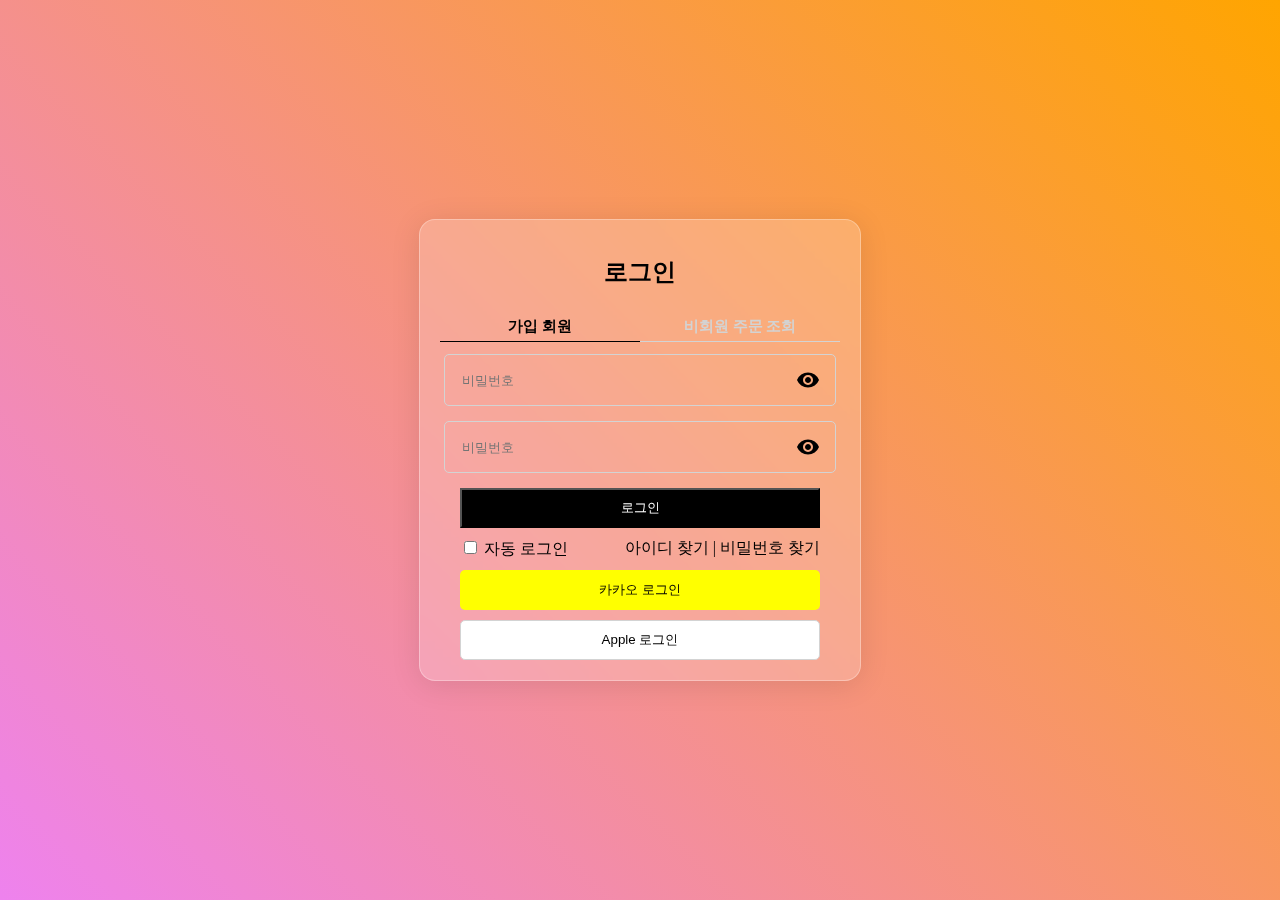
<file: index.html>
<!-- material theme icons 사용법 -->
<!DOCTYPE html>
<html lang="en">
<head>
    <meta charset="UTF-8">
    <meta http-equiv="X-UA-Compatible" content="IE=edge">
    <meta name="viewport" content="width=device-width, initial-scale=1.0">
    <link rel="stylesheet" href="style.css">
    <link href="https://fonts.googleapis.com/icon?family=Material+Icons" rel="stylesheet">
    <title>Document</title>
</head>
<body>
    <div class="container">
        <h1 class="title">로그인</h1>
        <div class="select-container">
            <h2 class="select" style="color: black; border-color: black;">가입 회원</h2>
            <h2 class="select" style="color: #D3D3D3; border-color: #D3D3D3;">비회원 주문 조회</h2>
        </div>
        
        <div id="password">
            <input class="input" placeholder="비밀번호">
            <span class="material-icons">
                visibility
            </span>
        </div>
        
        <div id="password">
            <input class="input" placeholder="비밀번호">
            <span class="material-icons">
                visibility
            </span>
        </div>
            
        <button class="login">로그인</button>
        <div class="text-container">
            <div>
                <input type="checkbox" id="check">
                <label for="check">자동 로그인</label>
            </div>
            <div>
                아이디 찾기 | 비밀번호 찾기
            </div>
        </div>
        <button class="kakao">카카오 로그인</button>
        <button class="apple">Apple 로그인</button>
    </div>
</body>
</html>
</file>
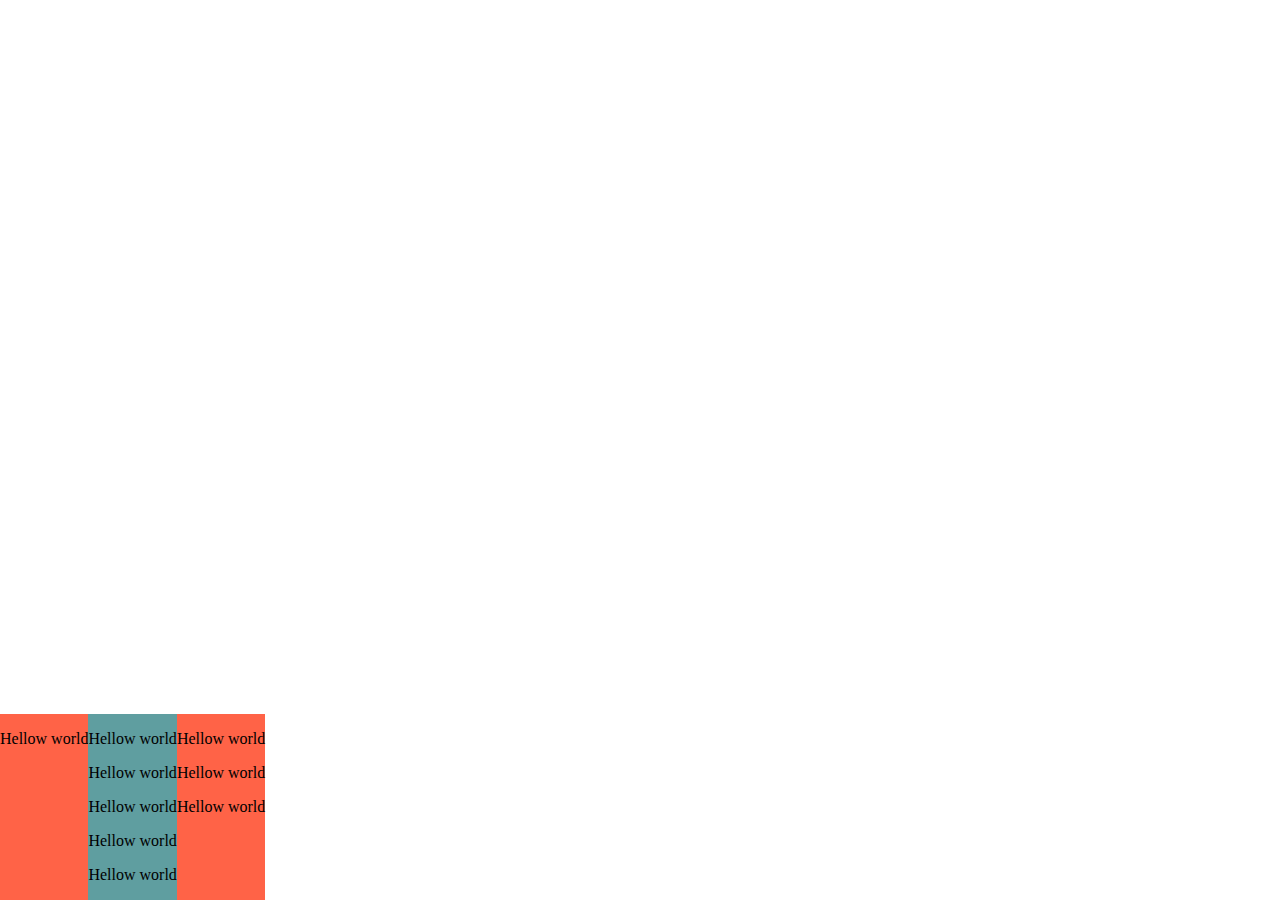
<file: flex.html>
<!DOCTYPE html>
<html lang="en">
<head>
    <meta charset="UTF-8">
    <meta http-equiv="X-UA-Compatible" content="IE=edge">
    <meta name="viewport" content="width=device-width, initial-scale=1.0">
    <title>Document</title>
    <style>
        body {
            margin: 0;
        }
        .container {
            display: flex;
            /* flex-direction: row-reverse; */
            flex-wrap: wrap;

            /* 정렬 */

            /* 지금 현재 축 방향으로 배치함, 디폴트값임 */
            /* justify-content: flex-start; */
            /* justify-content: flex-end; */
            /* justify-content: center; */
            
            /* 기본값, 그래서 스트레칭 하듯이 쭉 늘어나있음 */
            /* align-items: center; */
            
            /* 이건 wrap이 살아 있을때만 테스트 가능함 */
            align-content: flex-end;
            height: 100vh;
        }
        .container div {
            background-color: cadetblue;
        }
        .container div:nth-child(odd) {
            background-color: tomato;
        }
    </style>
</head>
<body>
    <div class="container">
        <div>
            <p>Hellow world</p>
        </div>
        <div>
            <p>Hellow world</p>
            <p>Hellow world</p>
            <p>Hellow world</p>
            <p>Hellow world</p>
            <p>Hellow world</p>
        </div>
        <div>
            <p>Hellow world</p>
            <p>Hellow world</p>
            <p>Hellow world</p>
        </div>
    </div>
</body>
</html>
</file>
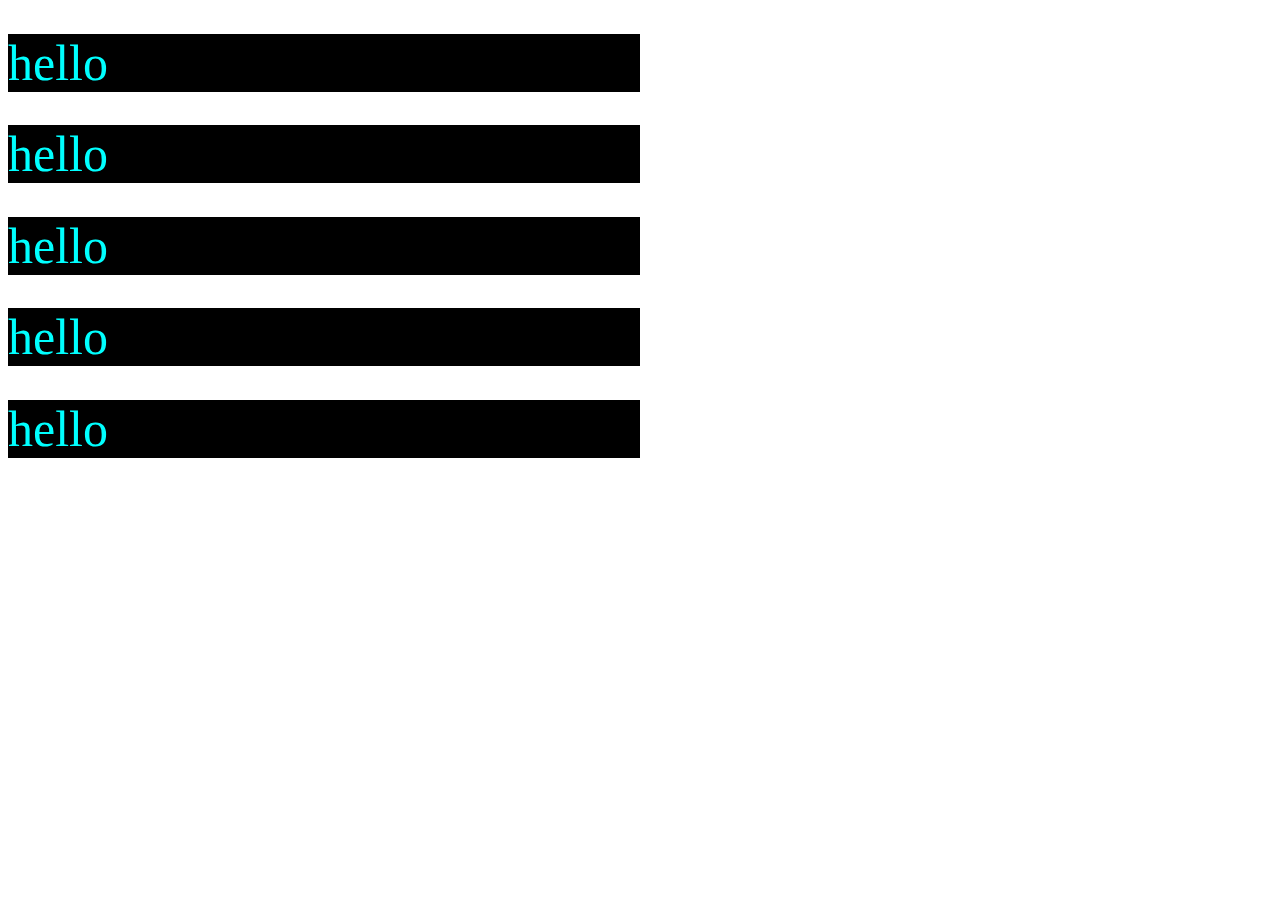
<file: test.html>
<!DOCTYPE html>
<html lang="en">
<head>
    <meta charset="UTF-8">
    <meta http-equiv="X-UA-Compatible" content="IE=edge">
    <meta name="viewport" content="width=device-width, initial-scale=1.0">
    <title>Document</title>
    <style>
        h1 {
            color: aqua;
            background-color: black;
            width: 50%;
            font-weight: lighter;
            font-size: 50px;
        }
        h1:hover {
            background-color: aqua;
        }
        h1:active {
            background-color: bisque;
        }
    </style>
</head>
<body>
    <h1>hello</h1>
    <h1>hello</h1>
    <h1>hello</h1>
    <h1>hello</h1>
    <h1>hello</h1>
</body>
</html>
</file>
<file: style.css>
body {
    display: flex;
    height: 100vh;
    justify-content: center;
    align-items: center;
    margin: 0;
    background: linear-gradient(45deg, Violet, Orange);
}

.title {
    font-size: 1.5rem;
}

.select-container {
    display: flex;
    width: 100%;
}

.select {
    font-size: 15px;
    display: flex;
    justify-content: center;
    align-items: center;
    border-bottom: 1px solid black;
    padding-bottom: 5px;
    width: 50%;
}


/* .input {
    border: 1px solid #D3D3D3;
    background-color: transparent;
    width: 90%;
    height: 40px;
    margin-bottom: 10px;
    border-radius: 5px;
    padding: 5px;
} */

#password {
    border: 1px solid #D3D3D3;
    display: flex;
    justify-content: space-between;
    padding: 0 15px;
    align-items: center;
    height: 50px;
    width: 90%;
    border-radius: 5px;
    margin-bottom: 15px;
}
.input {
    border: none;
    background-color: transparent;
    outline: none;
}

.login {
    width: 90%;
    height: 40px;
    background-color: black;
    color: white;
}
.kakao {
    margin-top: 10px;
    width: 90%;
    color: black;
    border: none;
    height: 40px;
    background-color: yellow;
    border-radius: 5px;
}
.apple {
    width: 90%;
    margin-top: 10px;
    color: black;
    border: 1px solid #D3D3D3;
    height: 40px;
    background-color: white;
    border-radius: 5px;
}

.text-container {
    width: 90%;
    margin-top: 10px;
    display: flex;
    justify-content: space-between;
}

.container {
    display: flex;
    flex-direction: column;
    align-items: center;
    background-color: beige;
    min-width: 400px;
    padding: 20px;

    background: rgba(255, 255, 255, 0.2);
    border-radius: 16px;
    box-shadow: 0 4px 30px rgba(0, 0, 0, 0.1);
    backdrop-filter: blur(5px);
    -webkit-backdrop-filter: blur(5px);
    border: 1px solid rgba(255, 255, 255, 0.3);
}
</file>
